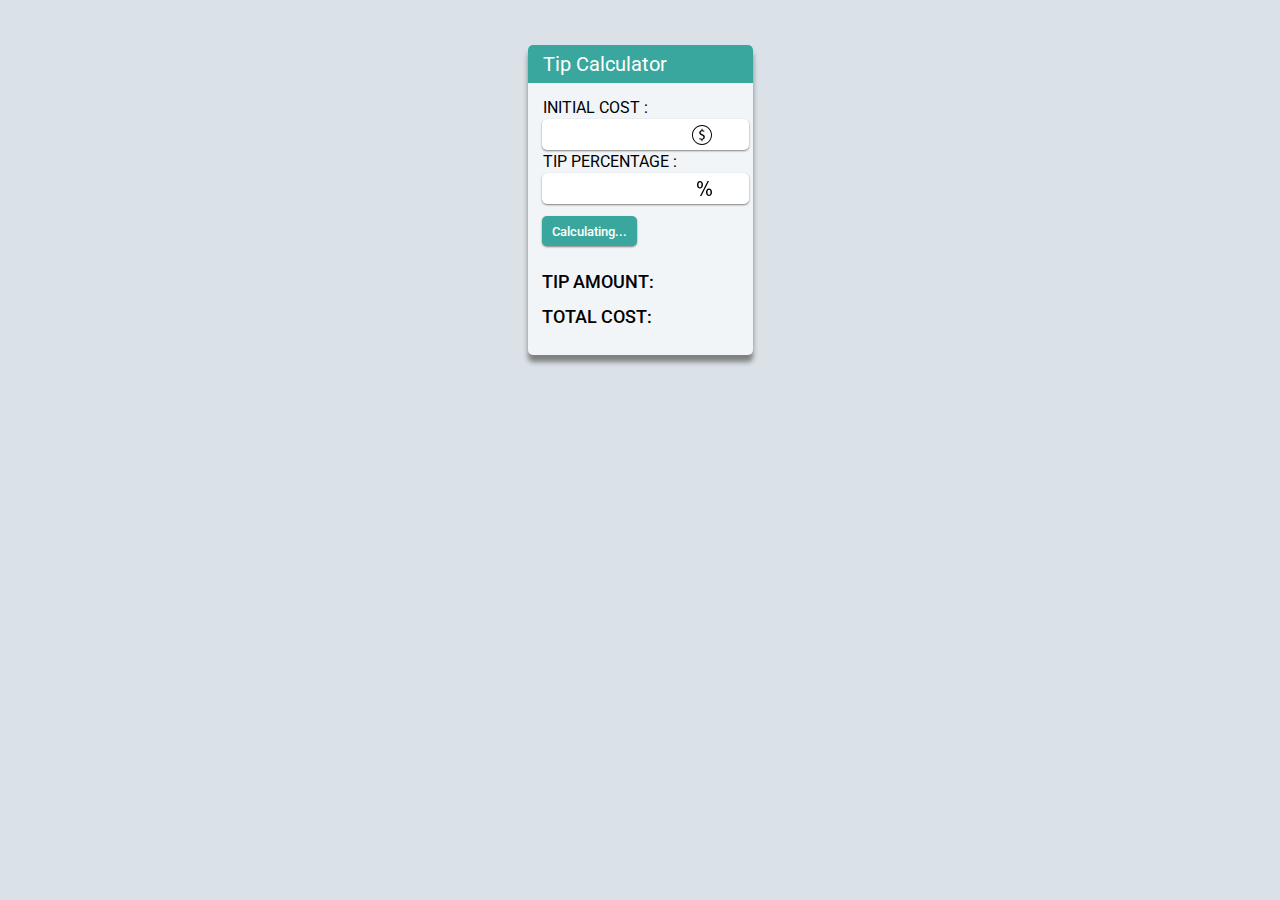
<file: TipsJS/index.html>
<html lang="en">

<head>
    <meta charset="UTF-8">
    <link rel="preconnect" href="https://fonts.googleapis.com">
    <link rel="preconnect" href="https://fonts.gstatic.com" crossorigin>
    <link href="https://fonts.googleapis.com/css2?family=Roboto:wght@300;400;500;700&display=swap" rel="stylesheet">
    <meta http-equiv="X-UA-Compatible" content="IE=edge">
    <meta name="viewport" content="width=device-width, initial-scale=1.0">
    <link rel="stylesheet" href="style.css">
    <title>TIPS</title>
</head>

<body>
    <main>
        <h1 class="title">Tip Calculator</h1>
        <form>
            <label>INITIAL COST :</label>
            <input type="text" id="costElem" autocomplete="off">
            <br>
            <label>TIP PERCENTAGE :</label>
            <input type="text" id="percentageElem" autocomplete="off"></input>
            <br>
            <input class="submit" type="submit" value="Calculating...">
        </form>
        <h2>TIP AMOUNT: <span id="tip-amount"></span></h2>
        <h2>TOTAL COST: <span id="total-cost"></span></h2>
    </main>


    <script src="/TipsJS/index.js"></script>

</body>

</html>
</file>
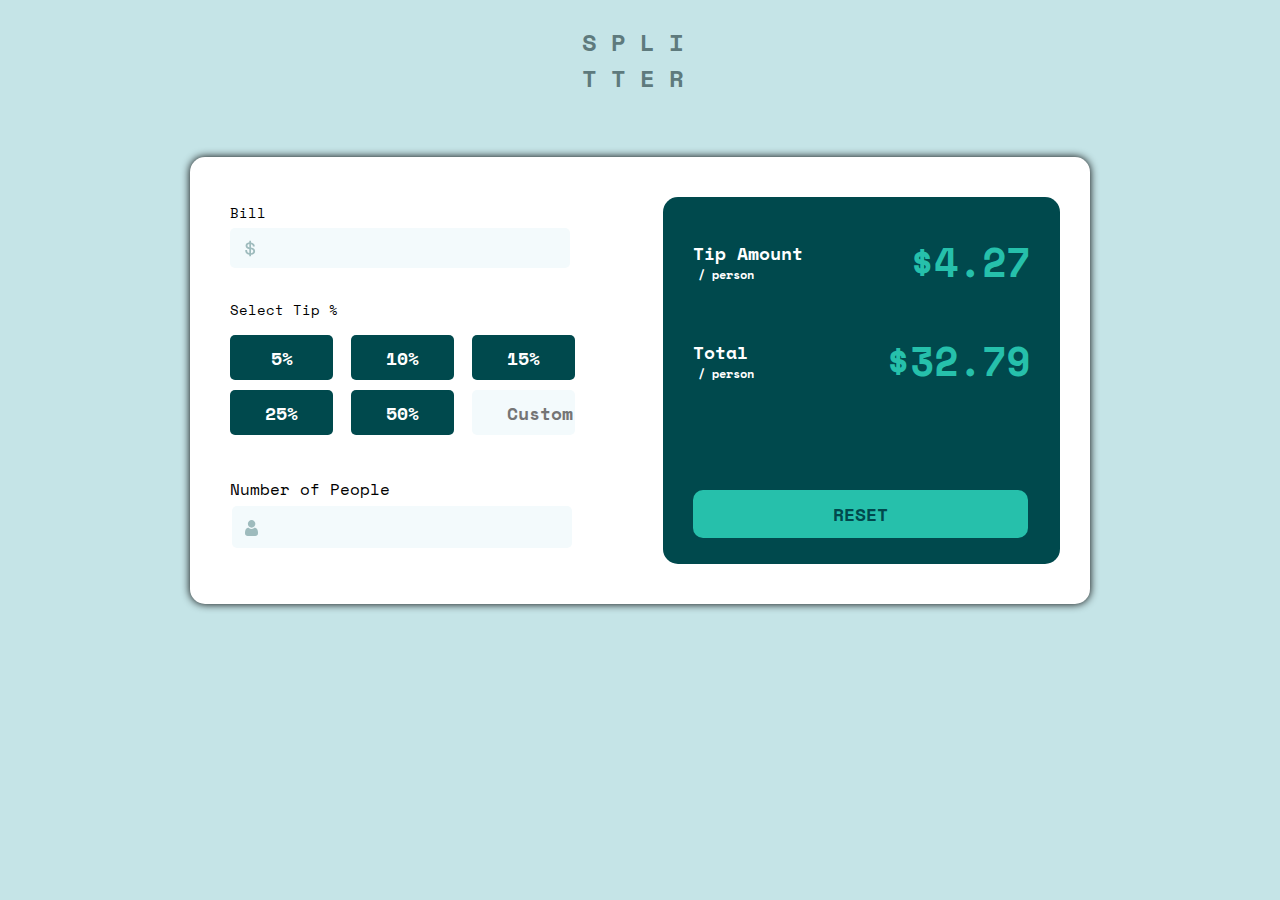
<file: TipsJS2nd/TipsJS2nd.html>
<html lang="en">

<head>
    <meta charset="UTF-8">
    <meta http-equiv="X-UA-Compatible" content="IE=edge">
    <link rel="preconnect" href="https://fonts.googleapis.com">
    <link rel="preconnect" href="https://fonts.gstatic.com" crossorigin>
    <link href="https://fonts.googleapis.com/css2?family=Space+Mono:wght@400;700&display=swap" rel="stylesheet">
    <meta name="viewport" content="width=device-width, initial-scale=1.0">
    <link rel="stylesheet" href="css/header.css">
    <link rel="stylesheet" href="css/main.css">
    <link rel="stylesheet" href="css/numberOfPeople.css">
    <link rel="stylesheet" href="css/bill.css">
    <link rel="stylesheet" href="css/tipSelect.css">
    <link rel="stylesheet" href="css/tipAmount.css">
    <link rel="stylesheet" href="css/totalPerson.css">
    <link rel="stylesheet" href="css/resetButton.css">
    <link rel="stylesheet" href="css/error.css  ">
    <link rel="stylesheet" href="TipsJS2nd.css">
    <title>Document</title>
</head>

<body>

    <header>
        <h1>SPLI
            <span>TTER</span>
        </h1>
    </header>


    <main>
        <section class="user__side">
            <form>
                <!--Bill Section-->
                <div class="section-bill">
                    <label for="Bill">Bill</label>
                    <br>
                    <svg class="svg-bill" xmlns="http://www.w3.org/2000/svg" width="11" height="17">
                        <path fill="#9EBBBD"
                            d="M6.016 16.328v-1.464c1.232-.08 2.22-.444 2.964-1.092.744-.648 1.116-1.508 1.116-2.58v-.144c0-.992-.348-1.772-1.044-2.34-.696-.568-1.708-.932-3.036-1.092V4.184c.56.144 1.012.4 1.356.768.344.368.516.816.516 1.344v.288h1.824v-.432c0-.448-.088-.876-.264-1.284a3.783 3.783 0 00-.744-1.116A4.251 4.251 0 007.54 2.9a5.324 5.324 0 00-1.524-.492V.872H4.288V2.36a5.532 5.532 0 00-1.416.324c-.448.168-.84.392-1.176.672-.336.28-.604.616-.804 1.008-.2.392-.3.844-.3 1.356v.144c0 .96.316 1.708.948 2.244.632.536 1.548.884 2.748 1.044v3.912c-.704-.16-1.248-.472-1.632-.936-.384-.464-.576-1.08-.576-1.848v-.288H.256v.576c0 .464.08.924.24 1.38.16.456.404.88.732 1.272.328.392.744.728 1.248 1.008s1.108.476 1.812.588v1.512h1.728zM4.288 7.424c-.688-.128-1.164-.332-1.428-.612-.264-.28-.396-.644-.396-1.092 0-.464.176-.832.528-1.104.352-.272.784-.448 1.296-.528v3.336zm1.728 5.712V9.344c.768.128 1.328.328 1.68.6.352.272.528.688.528 1.248 0 .544-.196.984-.588 1.32-.392.336-.932.544-1.62.624z" />
                    </svg>
                    <input type="number" id="inBill">
                    <br>
                </div>
                <!--Tips Section-->
                <div class="section-select-tip">
                    <h3 class="section-select-tip-title">Select Tip %</h3>
                    <br>
                    <div class="percentages-part1">
                        <button>5%</button>
                        <button>10%</button>
                        <button>15%</button>
                    </div>
                    <div class="percentages-part2">
                        <button>25%</button>
                        <button>50%</button>
                        <input type="number" id="inTip" placeholder="Custom">
                    </div>
                </div>
                <!--Number of People Section-->
                <div class="number-people-section">

                    <label for="Number of People">Number of People</label>
                    <p id="error"></p>
                    <br>
                    <svg class="svg-people" xmlns="http://www.w3.org/2000/svg" width="13" height="16">
                        <path fill="#9EBBBD"
                            d="M9.573 7.729c.406 0 .784.07 1.126.209.342.14.639.33.881.569.232.227.438.503.614.82a5.1 5.1 0 01.407.949c.097.312.178.654.242 1.016.062.359.105.699.126 1.011.02.307.031.624.031.945 0 .836-.259 1.512-.768 2.01-.504.492-1.17.742-1.98.742H2.748c-.81 0-1.477-.25-1.98-.742C.259 14.76 0 14.084 0 13.248c0-.322.01-.64.032-.945.02-.312.063-.652.126-1.01.063-.363.144-.705.242-1.017.1-.323.238-.643.407-.948.176-.318.382-.594.613-.821.243-.238.54-.43.882-.57.342-.138.72-.208 1.125-.208.16 0 .313.067.61.265.183.123.397.264.636.421.204.134.48.259.822.372.333.11.671.167 1.005.167a3.19 3.19 0 001.006-.167c.341-.113.618-.238.822-.372l.636-.42c.296-.2.45-.266.61-.266zM6.598 0C7.63 0 8.522.38 9.252 1.129s1.1 1.666 1.1 2.724c0 1.06-.37 1.976-1.1 2.725-.73.75-1.623 1.13-2.654 1.13-1.03 0-1.924-.38-2.653-1.13-.73-.749-1.1-1.666-1.1-2.725 0-1.058.37-1.975 1.1-2.724C4.675.379 5.567 0 6.598 0z" />
                    </svg>
                    <input type="number" id="inNumberOfPeople">
                    <br>
                    
                </div>
            </form>
        </section>
        <section class="pc__side">
            <!--Tips Amount Section-->
            <div class="tip-amount-section">
                    <h3>Tip Amount
                        <span>/ person</span>
                    </h3>

                    <div class="tip-amount-answer-section">
                        <h4 id="outTipAmount">$4.27</h4>
                    </div>
            </div>

            <!--Total Value Section-->

            <div class="total-person-section">
                <h3>Total
                    <span>/ person</span>
                </h3>

                <h4 id="outTotal">$32.79</h4>

                
            </div>

            <button class="reset">RESET</button>

        </section>


        <script src="TipsJS2nd.js"></script>

    </main>
</body>

</html>
</file>
<file: TipsJS/style.css>
body {
    margin: 0;
    padding: 0;
    font-family: 'Roboto', sans-serif;
    background: rgb(218, 225, 231); 
}

main {
    margin: 45px auto;
    width: 225px;
    height: 310px;
    text-align: start;
    border-radius: 5px;
    background: rgb(241, 245, 248);
    box-shadow: 0px 7px 5px grey;
}

.title {
    background-color: rgb(57, 167, 157);
    margin: 0;
    border-top-left-radius: 5px;
    border-top-right-radius: 5px;
    font-size: 20px;
    padding: 7px 15px;
    color: white;
    font-weight: 400;
}
form{
    margin: 15px 7px;
}
form label{
    color: black;
    margin: 0px 8px;
}
form input{
    margin: 2px 7px;
    border-radius: 5px;
    box-shadow: 0px 1px 2px grey;
    border: none;
    font-family: 'Roboto', sans-serif;
    font-weight: 500;
    padding: 8px 15px;
}
img{
    width: 50px;
}
.submit{
    background: rgb(57, 167, 157);
    margin: 10px 7px;
    padding: 5px 10px;
    color: white;
    border: none;
    border-radius: 5px;
    height: 30px;
    cursor: pointer;
}
h2{
    margin: 14px;
    font-size: 18px;
    font-weight: 500;
}
#costElem{
    background-image: url(../images/dollar-svgrepo-com.svg);
    background-repeat: no-repeat;
    background-size: 20px;
    background-position: left;
    background-position-x: 150px;
}
#percentageElem{
    background-image: url(../images/percentage-svgrepo-com.svg);
    background-repeat: no-repeat;
    background-size: 15px;
    background-position: left;
    background-position-x: 155px; 
}
</file>
<file: TipsJS2nd/css/header.css>
header{
    letter-spacing: 14px;
    font-size: 12px;
    display: inline-block;
    word-spacing: 1.25px;
    color: hsl(186, 14%, 43%);
}
header span{
    display: block;
}
</file>
<file: TipsJS2nd/css/main.css>
main{
    background-color: hsl(0, 0%, 100%);
    display: flex;
    flex-direction: row;
    border-radius: 15px;
    margin: 45px auto;
    width: 900px;
    box-shadow: 0px 0px 8px 0px black;;
}
</file>
<file: TipsJS2nd/css/numberOfPeople.css>
.number-people-section{
    margin-top: 40px;
}

.number-people-section input{
    font-size: 24px;
    border: none;
    border-radius: 5px;
    background-color: hsl(190, 55%, 97%);
    text-align: end;
    font-family: 'Space Mono', monospace;
    padding: 3px;
    margin-left: -21px;
    margin-top: 5px;
    width: 340px;
    cursor: pointer;
}
.number-people-section input:hover{
    border: 2px solid hsl(172, 67%, 45%);
}

.svg-people{
    position: relative;
    left: 15px;
}
</file>
<file: TipsJS2nd/css/bill.css>
.section-bill input{
    font-size: 24px;
    border: none;
    border-radius: 5px;
    background-color: hsl(190, 55%, 97%);
    text-align: end;
    font-family: 'Space Mono', monospace;
    padding: 2px;
    margin-left: -21px;
    width: 340px;
    cursor: pointer;
}

.section-bill input:hover{
    border: 2px solid hsl(172, 67%, 45%);
}

.svg-bill{
    position: relative;
    left: 15px;
}

.section-bill label{
    font-size: 14px;
    margin: 5px 0;
    display: inline-block;
}
</file>
<file: TipsJS2nd/css/tipSelect.css>
.user__side{
    width: 45%;
    text-align: start;
    margin: 40px 40px;
}

.section-select-tip-title{
    font-size: 14px;
    margin: 31px 0 5px;
    display: inline-block;
    font-weight: 400;
}

.percentages-part1,.percentages-part2{
    display: flex;
    flex-direction: row;
    margin: 10px 0;
}
.percentages-part1 button, .percentages-part2 button{
    font-size: 18px;
    font-family: 'Space Mono', monospace;
    background-color: hsl(183, 100%, 15%);
    color: hsl(0, 0%, 100%);
    border-radius: 5px;
    border: none;
    cursor: pointer;
    font-weight: bold;
    width: 103px;
    height: 45px;
    margin-right: 18px;
}

.percentages-part1 button:hover, .percentages-part2 button:hover{
    background-color: hsl(172, 67%, 45%);
    color: hsl(183, 100%, 15%);
}

#inTip{
    width: 103px;
    height: 45px;
    border: none;
    border-radius: 5px;
    font-size: 18px;
    border: none;
    color: hsl(183, 100%, 15%);
    text-align: end;
    font-family: 'Space Mono', monospace;
    font-weight: bold;
    background-color: hsl(190, 55%, 97%);
    cursor: pointer;
}
#inTip:hover{
    border: 2px solid hsl(172, 67%, 45%);
}
</file>
<file: TipsJS2nd/css/tipAmount.css>
.tip-amount-section{
    color: hsl(0, 0%, 100%);
    font-size: 15px;
    display: flex;
    flex-direction: row;
    justify-content: space-between;
}

.tip-amount-section span{
    display: block;
    font-size: 12px;
    margin-left: 5px;
}

#outTipAmount{
    font-size: 40px;
    margin: 10px 0;
    color: hsl(172, 67%, 45%);
}
</file>
<file: TipsJS2nd/css/totalPerson.css>
.total-person-section{
    color: hsl(0, 0%, 100%);
    font-size: 15px;
    display: flex;
    flex-direction: row;
    justify-content: space-between;
    margin-top: 20px;
}

.total-person-section span{
    display: block;
    font-size: 12px;
    margin-left: 5px;
}
#outTotal{
    font-size: 40px;
    margin: 10px 0;
    color: hsl(172, 67%, 45%);
}
</file>
<file: TipsJS2nd/css/error.css>
#error{
    font-size: 10px;
    color: red;
    display: inline-block;
    padding-left: 85px;
}
</file>
<file: TipsJS2nd/TipsJS2nd.css>
body{
    font-family: 'Space Mono', monospace;
    text-align: center;
    background-color: hsl(185, 41%, 84%);
}

.pc__side{
    width: 45%;
    background-color: hsl(183, 100%, 15%);
    margin: 40px 30px;
    border-radius: 15px;
    text-align: start;
    padding: 25px 30px;
}
input::-webkit-outer-spin-button,
input::-webkit-inner-spin-button {
    -webkit-appearance: none;
}
</file>
<file: TipsJS2nd/css/resetButton.css>
.reset{
    background-color: hsl(172, 67%, 45%);
    color: hsl(183, 100%, 15%);
    width: 335px;
    margin-top: 90px;
    font-size: 18px;
    font-weight: bold;
    font-family: 'Space Mono', monospace;
    padding: 11px 0;
    border: none;
    border-radius: 10px;
    cursor: pointer;
}
.reset:hover{
    background-color: hsl(185, 41%, 84%);
}
</file>
